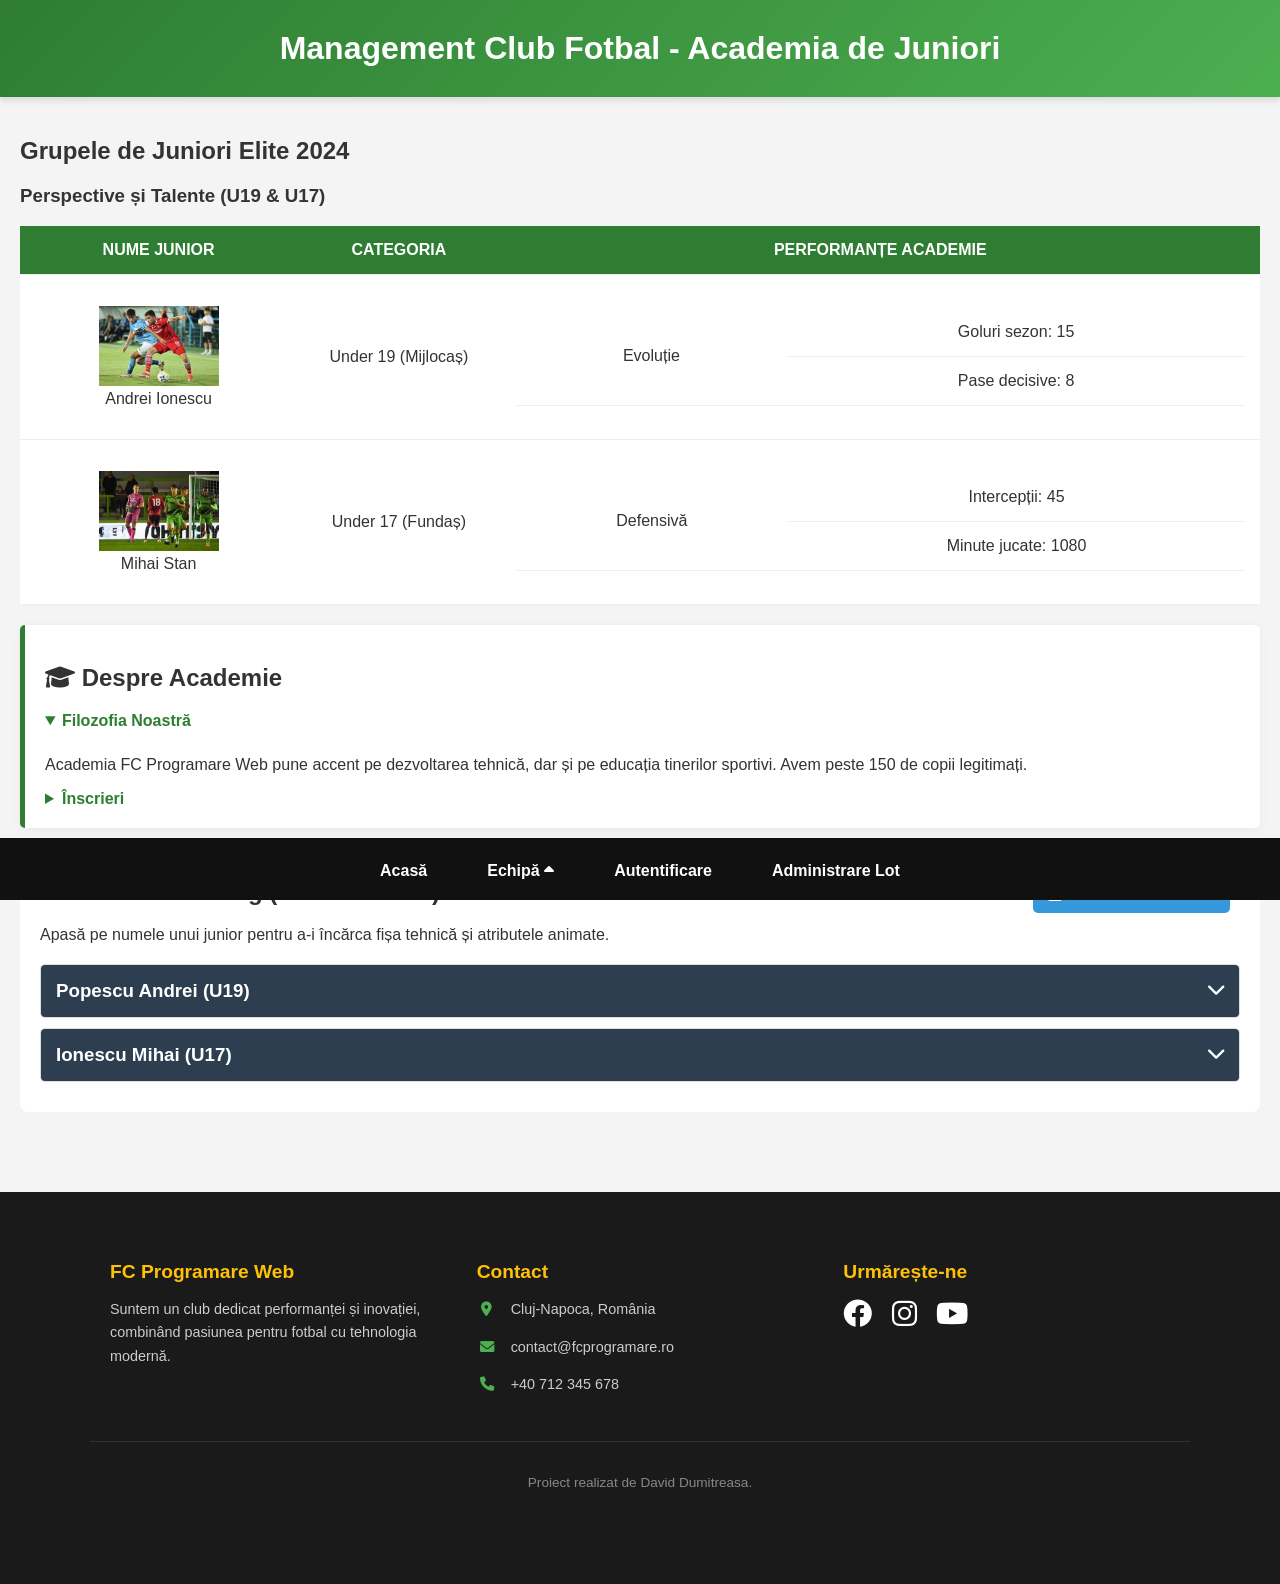
<file: juniori.html>
<!DOCTYPE html>
<html lang="ro">
<head>
    <meta charset="UTF-8">
    <meta name="viewport" content="width=device-width, initial-scale=1.0">
    <title>Academia de Juniori - FC Programare Web</title>
    <link rel="stylesheet" href="stil.css">
    <link rel="stylesheet" href="https://cdnjs.cloudflare.com/ajax/libs/font-awesome/6.0.0/css/all.min.css">
    
</head>
<body>
    <header>
        <h1>Management Club Fotbal - Academia de Juniori</h1>
    </header>

    <nav>
        <ul class="menu-principal">
            <li><a href="index.html">Acasă</a></li>
            
            <li class="are-submeniu">
                <a href="#">Echipă <i class="fas fa-caret-up"></i></a>
                <ul class="submenu">
                    <li><a href="index.html">Lot Seniori</a></li>
                    <li><a href="juniori.html">Grupe Juniori</a></li>
                </ul>
            </li>

            <li><a href="autentificare.html">Autentificare</a></li>
            <li><a href="administrare.html">Administrare Lot</a></li>
        </ul>
    </nav>

    <main>
        <section>
            <h2>Grupele de Juniori Elite 2024</h2>
            <article>
                <h3>Perspective și Talente (U19 & U17)</h3>
                <table>
                    <thead>
                        <tr>
                            <th>Nume Junior</th>
                            <th>Categoria</th>
                            <th>Performanțe Academie</th>
                        </tr>
                    </thead>
                    <tbody>
                        <tr>
                            <td>
                                <figure>
                                    <img src="imagine_atacant.jfif" alt="Junior U19" width="120">
                                    <figcaption>Andrei Ionescu</figcaption>
                                </figure>
                            </td>
                            <td>Under 19 (Mijlocaș)</td>
                            <td>
                                <table>
                                    <tr>
                                        <td rowspan="2">Evoluție</td>
                                        <td>Goluri sezon: 15
                                            <div class="info-extra">Golgheterul echipei U19</div>
                                        </td>
                                    </tr>
                                    <tr>
                                        <td>Pase decisive: 8</td>
                                    </tr>
                                </table>
                            </td>
                        </tr>
                        <tr>
                            <td>
                                <figure>
                                    <img src="imagine_portar.jfif" alt="Junior U17" width="120">
                                    <figcaption>Mihai Stan</figcaption>
                                </figure>
                            </td>
                            <td>Under 17 (Fundaș)</td>
                            <td>
                                <table>
                                    <tr>
                                        <td rowspan="2">Defensivă</td>
                                        <td>Intercepții: 45
                                            <div class="info-extra">Căpitanul grupei U17</div>
                                        </td>
                                    </tr>
                                    <tr>
                                        <td>Minute jucate: 1080</td>
                                    </tr>
                                </table>
                            </td>
                        </tr>
                    </tbody>
                </table>
            </article>
        </section>

        <aside>
            <div class="widget-card">
                <h2><i class="fas fa-graduation-cap"></i> Despre Academie</h2>
                <details open>
                    <summary><strong>Filozofia Noastră</strong></summary>
                    <p style="padding-top: 10px;">Academia FC Programare Web pune accent pe dezvoltarea tehnică, dar și pe educația tinerilor sportivi. Avem peste 150 de copii legitimați.</p>
                </details>
                <details style="margin-top: 10px;">
                    <summary><strong>Înscrieri</strong></summary>
                    <p style="padding-top: 10px;">Selecțiile au loc în fiecare primăvară. Pentru detalii, folosiți pagina de <a href="autentificare.html" style="color: var(--culoare-primara); font-weight: bold;">Autentificare/Creare Cont</a>.</p>
                </details>
            </div>
        </aside>
       <!-- LABORATORUL 4: EXERCIȚIUL 3 - Sistem Scouting (Acordeon <-> Taburi) -->
        <section id="scouting-juniori">
            
            <div class="scouting-header" style="display: flex; justify-content: space-between; align-items: flex-start; margin-bottom: 20px;">
                <div>
                    <h2 style="margin-top: 0;">Sistem de Scouting (Evaluare Live)</h2>
                    <p style="margin-bottom: 0;">Apasă pe numele unui junior pentru a-i încărca fișa tehnică și atributele animate.</p>
                </div>
                
                <!-- Butonul de Switch mutat în dreapta -->
                <button id="btn-switch-format" style="padding: 10px 15px; background: #3498db; color: white; border: none; border-radius: 5px; cursor: pointer; white-space: nowrap; margin-left: 20px;">
                    <i class="fas fa-columns"></i> Schimbă în Mod Tab-uri
                </button>
            </div>
            
            <!-- Lista de jucători (Stare implicită: Acordeon) -->
            <div class="jq-lista-juniori">

                <!-- Jucător 1 -->
                <div class="jq-card-junior">
                    <h3 class="jq-nume-junior">Popescu Andrei (U19) <i class="fas fa-chevron-down"></i></h3>
                    <div class="jq-detalii-scout">
                        <div class="skill-row">
                            <span>Viteză</span>
                            <div class="skill-bar-container"><div class="skill-bar" data-valoare="85%"></div></div>
                        </div>
                        <div class="skill-row">
                            <span>Forță Șut</span>
                            <div class="skill-bar-container"><div class="skill-bar" data-valoare="70%"></div></div>
                        </div>
                        <div class="skill-row">
                            <span>Tehnică</span>
                            <div class="skill-bar-container"><div class="skill-bar" data-valoare="90%"></div></div>
                        </div>
                    </div>
                </div>

                <!-- Jucător 2 -->
                <div class="jq-card-junior">
                    <h3 class="jq-nume-junior">Ionescu Mihai (U17) <i class="fas fa-chevron-down"></i></h3>
                    <div class="jq-detalii-scout">
                        <div class="skill-row">
                            <span>Viteză</span>
                            <div class="skill-bar-container"><div class="skill-bar" data-valoare="95%"></div></div>
                        </div>
                        <div class="skill-row">
                            <span>Forță Șut</span>
                            <div class="skill-bar-container"><div class="skill-bar" data-valoare="60%"></div></div>
                        </div>
                        <div class="skill-row">
                            <span>Tehnică</span>
                            <div class="skill-bar-container"><div class="skill-bar" data-valoare="80%"></div></div>
                        </div>
                    </div>
                </div>

            </div>
        </section>
    </main>

    <footer>
        <div class="footer-content">
            <div class="footer-sectiune">
                <h3>FC Programare Web</h3>
                <p>Suntem un club dedicat performanței și inovației, combinând pasiunea pentru fotbal cu tehnologia modernă.</p>
            </div>
            <div class="footer-sectiune">
                <h3>Contact</h3>
                <p><i class="fas fa-map-marker-alt"></i> Cluj-Napoca, România</p>
                <p><i class="fas fa-envelope"></i> contact@fcprogramare.ro</p>
                <p><i class="fas fa-phone"></i> +40 712 345 678</p>
            </div>
            <div class="footer-sectiune">
                <h3>Urmărește-ne</h3>
                <div class="social-icons">
                    <a href="#"><i class="fab fa-facebook"></i></a>
                    <a href="#"><i class="fab fa-instagram"></i></a>
                    <a href="#"><i class="fab fa-youtube"></i></a>
                </div>
            </div>
        </div>
        <div class="footer-bottom">
            <p>Proiect realizat de David Dumitreasa.</p>
        </div>
    </footer>
    <script src="https://code.jquery.com/jquery-3.7.1.min.js"></script>
    <script src="script.js" defer></script>
</body>
</html>
</file>
<file: stil.css>
/* ==========================================================
   1. VARIABILE 
   ========================================================== */
:root {
    --culoare-primara: #2E7D32; 
    --culoare-secundara: #4CAF50; 
    --culoare-accent: #FFC107; 
    --text-deschis: #FFFFFF;
    --text-inchis: #333333;
    --fundal-gri: #f4f4f4;
    --timp-animatie-meniu: 2s; 
    --font-principal: 'Segoe UI', Tahoma, Geneva, Verdana, sans-serif;
}

/* ==========================================================
   2. RESETARE ȘI LAYOUT PRINCIPAL (Flexbox)
   ========================================================== */
html, body {
    margin: 0;
    padding: 0;
    min-height: 100vh;
    font-family: var(--font-principal);
    color: var(--text-inchis);
    background-color: var(--fundal-gri);
    display: flex;
    flex-direction: column; 
}

main {
    flex: 1; 
    padding: 20px;
    padding-bottom: 80px; 
}

/* ==========================================================
   3. HEADER ȘI LOGO ANIMAT
   ========================================================== */
header {
    background: linear-gradient(135deg, var(--culoare-primara), var(--culoare-secundara)); 
    color: var(--text-deschis);
    padding: 30px 20px;
    text-align: center;
    box-shadow: 0 4px 6px rgba(0,0,0,0.1);
}

.logo, header h1 {
    display: inline-block;
    transition: transform 0.5s ease; 
    margin: 0;
    cursor: pointer;
}

header h1:hover {
    transform: scale(1.1) rotate(2deg);
}

/* ==========================================================
   4. MENIU - VARIANTA 1 (Orizontal, Jos, Submeniu in Sus)
   ========================================================== */
nav {
    position: fixed;
    bottom: 0;
    left: 0;
    width: 100%;
    background-color: #111;
    z-index: 1000;
}

.menu-principal {
    display: flex;
    justify-content: center;
    list-style: none;
    margin: 0;
    padding: 0;
}

.menu-principal > li {
    position: relative; 
}

.menu-principal > li > a {
    display: block;
    padding: 20px 30px;
    color: var(--text-deschis);
    text-decoration: none;
    font-weight: bold;
    border-top: 4px solid transparent;
    transition: background-color var(--timp-animatie-meniu) ease, border-top var(--timp-animatie-meniu) ease;
}

.menu-principal > li > a:hover {
    background-color: var(--culoare-primara);
    border-top: 4px solid var(--culoare-accent);
}

.submenu {
    position: absolute;
    bottom: 100%; 
    left: 0;
    background-color: #222;
    list-style: none;
    padding: 0;
    margin: 0;
    display: none; 
    min-width: 180px;
    box-shadow: 0 -4px 6px rgba(0,0,0,0.3);
}

.submenu li a {
    display: block;
    padding: 15px 20px;
    color: var(--text-deschis);
    text-decoration: none;
    border-bottom: 1px solid #444;
    transition: background-color 0.3s;
}

.submenu li a:hover {
    background-color: var(--culoare-secundara);
}

.are-submeniu:hover .submenu {
    display: block; 
}

/* ==========================================================
   5. TABEL STILIZAT (Responsive + Tooltip pe Imagine/Text)
   ========================================================== */
.container-tabel-responsive {
    width: 100%;
    overflow-x: auto; 
    margin: 20px 0;
    box-shadow: 0 5px 15px rgba(0,0,0,0.08);
    border-radius: 8px;
}

table {
    width: 100%;
    border-collapse: collapse;
    background-color: white;
    min-width: 600px; 
}

th, td {
    padding: 15px;
    text-align: center;
    border-bottom: 1px solid #eee;
}

th {
    background-color: var(--culoare-primara);
    color: white;
    text-transform: uppercase;
}

.img-tabel {
    width: 100px;
    border-radius: 5px;
    transition: transform 0.3s ease;
    display: block;
    margin: 0 auto;
}

/* Containerul care se mulează perfect pe text/imagine */
.element-cu-tooltip {
    position: relative;
    display: inline-block; 
    cursor: pointer;
}

.text-tabel {
    border-bottom: 1px dashed var(--culoare-primara);
    padding-bottom: 2px;
}

/* Div-ul de informații ascuns */
.info-extra {
    visibility: hidden;
    opacity: 0;
    position: absolute;
    bottom: 120%; 
    left: 50%;
    transform: translateX(-50%);
    background-color: rgba(0, 0, 0, 0.9);
    color: white;
    padding: 10px 15px;
    border-radius: 6px;
    white-space: nowrap;
    font-size: 0.9em;
    z-index: 100;
    transition: opacity 0.3s ease, visibility 0.3s ease;
    pointer-events: none; 
}

.info-extra::after {
    content: "";
    position: absolute;
    top: 100%;
    left: 50%;
    margin-left: -6px;
    border-width: 6px;
    border-style: solid;
    border-color: rgba(0,0,0,0.9) transparent transparent transparent;
}

/* Tooltip-ul apare DOAR dacă mouse-ul e pe elementul învelitor */
.element-cu-tooltip:hover .info-extra {
    visibility: visible;
    opacity: 1;
}

.element-cu-tooltip:hover .img-tabel {
    transform: scale(1.05); 
}

/* ==========================================================
   6. SLIDER IMAGINI FĂRĂ JS
   ========================================================== */
.css-slider {
    display: flex;
    flex-wrap: wrap; 
    justify-content: center;
    gap: 15px;
    max-width: 800px;
    margin: 30px auto;
}

.large-view {
    order: -1; 
    width: 100%;
    height: 450px;
    position: relative;
    border: 4px solid var(--culoare-primara);
    border-radius: 8px;
    overflow: hidden;
    background-color: #000;
    box-shadow: 0 4px 10px rgba(0,0,0,0.2);
    margin-bottom: 10px;
}

.large-img {
    position: absolute;
    top: 0; left: 0;
    width: 100%; height: 100%;
    object-fit: cover;
    opacity: 0; 
    transition: opacity 0.4s ease-in-out;
}

.large-img.l1 { opacity: 1; z-index: 1; } 

.thumb {
    width: 120px;
    height: 80px;
    object-fit: cover;
    cursor: pointer;
    border: 3px solid transparent;
    border-radius: 6px;
    transition: transform 0.3s, border-color 0.3s;
}

.thumb:hover {
    transform: translateY(-5px);
    border-color: var(--culoare-accent);
}

.t1:hover ~ .large-view .l1 { opacity: 1; z-index: 2; }
.t2:hover ~ .large-view .l2 { opacity: 1; z-index: 2; }
.t3:hover ~ .large-view .l3 { opacity: 1; z-index: 2; }
.t4:hover ~ .large-view .l4 { opacity: 1; z-index: 2; }
.t5:hover ~ .large-view .l5 { opacity: 1; z-index: 2; }

/* ==========================================================
   7. FORMULAR STILIZAT, VALIDARE SI WIDGETURI
   ========================================================== */
form {
    background-color: white;
    padding: 25px;
    border-radius: 8px;
    box-shadow: 0 4px 8px rgba(0,0,0,0.1);
    max-width: 600px;
    margin: 20px auto;
}

fieldset {
    border: 2px solid #ddd;
    border-radius: 5px;
    margin-bottom: 20px;
    padding: 15px;
}

legend {
    font-weight: bold;
    color: var(--culoare-primara);
}

input[type="text"], input[type="email"], input[type="password"], input[type="number"], input[type="date"], select, textarea {
    width: 100%;
    padding: 12px;
    margin: 8px 0 20px 0;
    border: 1px solid #ccc;
    border-radius: 4px;
    box-sizing: border-box; 
    transition: border-color 0.3s, box-shadow 0.3s;
}

input:focus, select:focus, textarea:focus {
    border-color: var(--culoare-primara);
    box-shadow: 0 0 8px rgba(76, 175, 80, 0.4);
    outline: none;
}

button, input[type="submit"], input[type="reset"], input[type="button"] {
    background-color: var(--culoare-primara);
    color: white;
    padding: 12px 20px;
    border: none;
    border-radius: 4px;
    cursor: pointer;
    font-weight: bold;
    transition: background-color 0.3s;
    margin-right: 10px;
}

button:hover, input[type="submit"]:hover, input[type="reset"]:hover, input[type="button"]:hover {
    background-color: var(--culoare-secundara);
}

.eroare-validare {
    display: none;
    color: white;
    background-color: #d32f2f;
    font-size: 0.85em;
    font-weight: bold;
    margin-top: -15px;
    margin-bottom: 15px;
    padding: 5px 10px;
    border-radius: 4px;
}

input[type="number"]:invalid + .eroare-validare {
    display: inline-block;
    animation: apareEroare 0.3s ease-in-out;
}

input[type="number"]:invalid {
    border-color: #d32f2f;
    box-shadow: 0 0 5px rgba(211, 47, 47, 0.5);
}

@keyframes apareEroare {
    from { opacity: 0; transform: translateY(-5px); }
    to { opacity: 1; transform: translateY(0); }
}

.widget-card {
    background: white;
    border-left: 5px solid var(--culoare-primara);
    padding: 20px;
    border-radius: 5px;
    box-shadow: 0 2px 10px rgba(0,0,0,0.05);
    margin: 20px 0;
    transition: transform 0.3s;
}

.widget-card:hover {
    transform: translateY(-5px);
}

details summary {
    cursor: pointer;
    color: var(--culoare-primara);
}

/* ==========================================================
   STILIZARE EXTRA: CRITERII PAROLA
   ========================================================== */
.parola-criterii {
    background-color: #fafafa;
    border-left: 4px solid var(--culoare-accent);
    padding: 12px 15px;
    margin-top: -10px;
    margin-bottom: 20px;
    border-radius: 4px;
    font-size: 0.85em;
    color: #555;
    box-shadow: 0 1px 3px rgba(0,0,0,0.05);
}

.parola-criterii ul {
    margin: 8px 0 0 0;
    padding-left: 20px;
}

input[type="password"]:focus:invalid {
    border-color: #d32f2f;
    box-shadow: 0 0 8px rgba(211, 47, 47, 0.3);
}

input[type="password"]:focus:valid {
    border-color: var(--culoare-secundara);
    box-shadow: 0 0 8px rgba(76, 175, 80, 0.4);
}

/* ==========================================================
   8. FOOTER IMBUNATATIT (3 Coloane)
   ========================================================== */
footer {
    background-color: #1a1a1a;
    color: var(--text-deschis);
    padding: 40px 20px 20px;
    margin-top: auto; 
    padding-bottom: 80px; 
}

.footer-content {
    display: flex;
    flex-wrap: wrap;
    justify-content: space-around;
    max-width: 1100px;
    margin: 0 auto;
    border-bottom: 1px solid #333;
    padding-bottom: 20px;
}

.footer-sectiune {
    flex: 1;
    min-width: 250px;
    margin: 10px 20px;
    text-align: left;
}

.footer-sectiune h3 {
    color: var(--culoare-accent);
    margin-bottom: 15px;
    font-size: 1.2em;
}

.footer-sectiune p {
    line-height: 1.6;
    font-size: 0.9em;
    color: #ccc;
}

.footer-sectiune p i {
    color: var(--culoare-secundara);
    margin-right: 10px;
    width: 20px;
    text-align: center;
}

.social-icons a {
    color: white;
    font-size: 1.8em;
    margin-right: 15px;
    transition: color 0.3s, transform 0.3s;
    display: inline-block;
}

.social-icons a:hover {
    color: var(--culoare-accent);
    transform: translateY(-5px);
}

.footer-bottom {
    text-align: center;
    padding-top: 20px;
    font-size: 0.85em;
    color: #888;
}

/* ==========================================================
   9. RESPONSIVE DESIGN 
   ========================================================== */
@media (max-width: 768px) {
    .menu-principal > li > a {
        padding: 15px 10px;
        font-size: 0.9em;
    }
    .large-view { height: 350px; }
}

@media (max-width: 480px) {
    header h1 {
        font-size: 1.5em;
    }
    .menu-principal > li > a {
        font-size: 0.8em;
        padding: 10px 5px;
    }
    
    .large-view { height: 250px; }
    .thumb { width: 80px; height: 60px; }
}

/* ==========================================================
   LABORATOR 3 - BULINE VALIDARE JS
   ========================================================== */
.input-container {
    position: relative;
    display: block;
    margin-bottom: 20px;
}

/* Bulina de stare */
.bulina-validare {
    display: inline-block;
    width: 15px;
    height: 15px;
    border-radius: 50%;
    background-color: #ccc; /* Gri implicit (necompletat) */
    position: absolute;
    right: 15px;
    top: 42px; /* Ajustat pentru a fi centrat pe input */
    transition: background-color 0.3s ease;
}

/* Clasele care vor fi adăugate din JavaScript */
.bulina-validare.valid {
    background-color: #4CAF50; /* Verde */
    box-shadow: 0 0 5px #4CAF50;
}

.bulina-validare.invalid {
    background-color: #f44336; /* Roșu */
    box-shadow: 0 0 5px #f44336;
}

/* ==========================================================
   10. LISTĂ ȘTIRI ANIMATĂ (Lab 3 - Exercițiul 4)
   ========================================================== */
.stiri-container {
    background: white;
    padding: 25px;
    border-radius: 8px;
    box-shadow: 0 4px 8px rgba(0,0,0,0.1);
    margin: 20px 0;
    position: relative;
    /* Un min-height previne "săritul" paginii când știrile au lungimi diferite */
    min-height: 120px; 
}

#lista-stiri {
    list-style: none; /* Scoatem punctele standard ale listei */
    padding: 0;
    margin: 0;
    position: relative;
}

/* Ascundem toate <li>-urile inițial (cu opacitate pentru tranziție) */
#lista-stiri li {
    position: absolute; /* Le punem unele peste altele */
    top: 0;
    left: 0;
    width: 100%;
    opacity: 0;
    visibility: hidden;
    transition: opacity 0.8s ease-in-out, visibility 0.8s ease-in-out;
}

/* Doar stirea cu clasa 'stire-activa' se vede */
#lista-stiri li.stire-activa {
    opacity: 1;
    visibility: visible;
    position: relative; /* Ca să împingă butoanele în jos corect */
}

#lista-stiri li div {
    margin-bottom: 12px;
    font-size: 1.1em;
    line-height: 1.6;
}

#lista-stiri li a {
    color: var(--culoare-primara);
    font-weight: bold;
    text-decoration: none;
    border-bottom: 1px solid transparent;
    transition: border-bottom 0.3s;
}

#lista-stiri li a:hover {
    border-bottom: 1px solid var(--culoare-primara);
}

.stiri-controale {
    margin-top: 20px;
    display: flex;
    justify-content: space-between;
}

/* ==========================================================
   11. CONTROALE SLIDER JS (Lab 3 - Exercițiul 5)
   ========================================================== */
.slider-controle-js {
    display: flex;
    justify-content: center;
    align-items: center;
    gap: 20px;
    background: #222;
    color: white;
    padding: 15px;
    border-radius: 0 0 8px 8px;
    margin-top: -30px; /* Îl lipim de slider */
    max-width: 800px;
    margin-left: auto;
    margin-right: auto;
}

/* Clasa pe care o va adăuga JS pentru a simula hover-ul */
.large-img.js-active {
    opacity: 1 !important;
    z-index: 5;
}

.thumb.js-active-thumb {
    border-color: var(--culoare-accent) !important;
    transform: translateY(-5px);
}

/* ==========================================================
   12. MODAL JUCATOR (Pop-up Imagine)
   ========================================================== */
.modal {
    display: none; /* Ascuns implicit */
    position: fixed;
    z-index: 2000; /* Peste orice alt element */
    left: 0;
    top: 0;
    width: 100%;
    height: 100%;
    background-color: rgba(0,0,0,0.8); /* Fundal semi-transparent */
    overflow: auto;
}

.modal-content {
    background-color: white;
    margin: 5% auto;
    padding: 20px;
    border-radius: 10px;
    width: 80%;
    max-width: 600px;
    text-align: center;
    position: relative;
    animation: zoomIn 0.3s ease; /* Mic efect de deschidere */
}

@keyframes zoomIn {
    from { transform: scale(0.7); opacity: 0; }
    to { transform: scale(1); opacity: 1; }
}

.close-modal {
    position: absolute;
    right: 20px;
    top: 10px;
    font-size: 30px;
    font-weight: bold;
    cursor: pointer;
}

#img-modal-mare {
    width: 100%;
    max-height: 400px;
    object-fit: contain;
    border-radius: 5px;
    margin-bottom: 20px;
}

#info-modal-detalii h3 {
    color: var(--culoare-primara);
    margin-bottom: 10px;
}

/* ==========================================================
   13. SLIDER VERTICAL JQUERY (Lab 4 - Ex 1)
   ========================================================== */
.jq-setari-slider {
    background: #f4f4f4;
    padding: 15px;
    border-radius: 8px;
    margin-bottom: 20px;
    display: flex;
    gap: 20px;
    align-items: center;
    justify-content: center;
}

.jq-slider-container {
    position: relative;
    width: 100%;
    max-width: 600px;
    margin: 0 auto;
    background: #000;
    border-radius: 10px;
    /* Sagetile apar la hover pe acest container */
}

/* Fereastra vizibilă - înălțimea ei o vom calcula din jQuery */
.jq-viewport {
    width: 100%;
    overflow: hidden; 
    position: relative;
}

.jq-lista-elemente {
    list-style: none;
    margin: 0;
    padding: 0;
    position: relative;
}

/* Fiecare imagine/video va avea o înălțime fixă pentru calcule matematice exacte */
.jq-lista-elemente li {
    height: 250px; 
    width: 100%;
}

.jq-lista-elemente li img,
.jq-lista-elemente li video {
    width: 100%;
    height: 100%;
    object-fit: cover; /* Păstrează proporțiile fără să turtească imaginea */
    display: block;
}

/* Săgețile de navigare - ascunse inițial (opacity 0) */
.jq-sageata {
    position: absolute;
    left: 50%;
    transform: translateX(-50%);
    background: rgba(255,255,255,0.8);
    color: #333;
    width: 40px;
    height: 40px;
    display: flex;
    align-items: center;
    justify-content: center;
    border-radius: 50%;
    cursor: pointer;
    z-index: 10;
    opacity: 0; 
    transition: opacity 0.3s;
}

.jq-sus { top: 10px; }
.jq-jos { bottom: 10px; }

/* Afișarea săgeților doar la hover pe container, conform cerinței */
.jq-slider-container:hover .jq-sageata {
    opacity: 1;
}
.panou-filtre {
    background: #fff;
    padding: 20px;
    border-radius: 8px;
    border: 1px solid #ddd;
    margin-bottom: 20px;
    display: flex;
    flex-wrap: wrap;
    gap: 30px;
}
.filtru-grup { display: flex; flex-direction: column; gap: 5px; }
.filtru-grup label { font-weight: bold; margin-bottom: 5px; }

.jq-live-select-wrapper { width: 300px; position: relative; cursor: pointer; }
.jq-select-header { background: #eee; padding: 10px; border: 1px solid #ccc; display: flex; justify-content: space-between; }
.jq-select-dropdown { 
    display: none; /* Ascuns implicit */
    position: absolute; width: 100%; border: 1px solid #ccc; background: #fff; z-index: 100;
}
.jq-select-dropdown input { width: 90%; margin: 5px 5%; padding: 5px; }
#lista-abonati { list-style: none; padding: 0; margin: 0; max-height: 200px; overflow-y: auto; }
#lista-abonati li { padding: 8px 15px; border-bottom: 1px solid #f0f0f0; }
#lista-abonati li:hover { background: #3498db; color: white; }

/* ==========================================================
   14. SCOUTING JUNIORI (Lab 4 - Ex 3 Creativ)
   ========================================================== */
#scouting-juniori {
    background: #fff;
    padding: 20px;
    border-radius: 8px;
    margin-top: 30px;
}

.jq-card-junior {
    border: 1px solid #ddd;
    margin-bottom: 10px;
    border-radius: 5px;
    overflow: hidden;
}

.jq-nume-junior {
    padding: 15px;
    margin: 0;
    display: flex;
    justify-content: space-between;
    background: #2c3e50; /* Culoare de brand */
    color: white;
    cursor: pointer;
    transition: background 0.3s;
}

.jq-nume-junior:hover { background: #34495e; }

.jq-nume-junior i {
    transition: transform 0.3s ease; /* Animație lină pentru rotirea săgeții */
}

/* Panoul ascuns inițial */
.jq-detalii-scout {
    display: none; 
    padding: 20px;
    background: #fdfdfd;
}

.skill-row { margin-bottom: 15px; }
.skill-row span { font-weight: bold; display: inline-block; margin-bottom: 5px; color: #333;}

/* Barele de progres (fundal gri, umplere verde) */
.skill-bar-container {
    width: 100%;
    background: #e0e0e0;
    height: 20px;
    border-radius: 10px;
    overflow: hidden;
}

.skill-bar {
    height: 100%;
    background: var(--culoare-accent, #27ae60);
    width: 0; /* Va fi animat de jQuery */
}

/* ==========================================================
   14. SCOUTING JUNIORI (Lab 4) - Baza (Acordeon Vertical)
   ========================================================== */
#scouting-juniori { background: #fff; padding: 20px; border-radius: 8px; margin-top: 30px; }
.jq-card-junior { border: 1px solid #ddd; margin-bottom: 10px; border-radius: 5px; overflow: hidden; }
.jq-nume-junior { padding: 15px; margin: 0; display: flex; justify-content: space-between; background: #2c3e50; color: white; cursor: pointer; transition: all 0.3s; }
.jq-nume-junior:hover { background: #34495e; }
.jq-nume-junior i { transition: transform 0.3s ease; }
.jq-detalii-scout { display: none; padding: 20px; background: #fdfdfd; }
.skill-row { margin-bottom: 15px; }
.skill-row span { font-weight: bold; display: inline-block; margin-bottom: 5px; color: #333;}
.skill-bar-container { width: 100%; background: #e0e0e0; height: 20px; border-radius: 10px; overflow: hidden; }
.skill-bar { height: 100%; background: #27ae60; width: 0; }

/* ==========================================================
   14.1 STRUCTURĂ DE TAB-URI (Switch Layout prin Flexbox)
   ========================================================== */
.jq-lista-juniori.mod-taburi {
    display: flex;
    flex-wrap: wrap; /* Permite elementelor să treacă pe rândul următor */
}

/* TRUC GENIAL: 'display: contents' anulează div-ul container (jq-card-junior) din layout, 
   permițând header-elor (h3) și conținutului (div) să fie direct controlate de Flexbox-ul părintelui */
.jq-lista-juniori.mod-taburi .jq-card-junior {
    display: contents; 
}

/* Modificăm header-ele (numele jucătorilor) să arate ca niște butoane de Tab-uri */
.jq-lista-juniori.mod-taburi .jq-nume-junior {
    order: 1; /* Forțăm toate numele să stea sus (la ordinea 1) */
    flex: 1; /* Le facem să ocupe spațiu egal (una lângă alta) */
    background: #e0e0e0; /* Gri pentru tab-urile inactive */
    color: #555;
    text-align: center;
    border: 1px solid #ccc;
    border-bottom: none;
    border-radius: 5px 5px 0 0;
    margin-right: 5px; /* Spațiu între tab-uri */
    justify-content: center; /* Centrăm textul */
}

/* Ascundem săgețile în modul Tab-uri (nu au sens aici) */
.jq-lista-juniori.mod-taburi .jq-nume-junior i { display: none; }

/* Când un Tab este activ (clasa e pusă din jQuery) */
.jq-lista-juniori.mod-taburi .jq-nume-junior.tab-activ {
    background: #fff;
    color: #2c3e50;
    font-weight: bold;
    border-top: 4px solid #27ae60; /* O dungă verde sus pentru a semnala selecția */
    box-shadow: 0 4px 0 #fff; /* Ascunde linia de sub el */
    z-index: 2;
}

/* Modificăm containerul de informații să stea sub Tab-uri */
.jq-lista-juniori.mod-taburi .jq-detalii-scout {
    order: 2; /* Forțăm informațiile să stea DEDESUBT (la ordinea 2) */
    width: 100%; /* Să ocupe tot rândul */
    border: 1px solid #ccc;
    border-top: 1px solid #ccc; /* Linia care separă tab-urile de conținut */
    background: #fff;
    border-radius: 0 5px 5px 5px;
    z-index: 1;
    position: relative;
    top: -1px;
}
</file>
